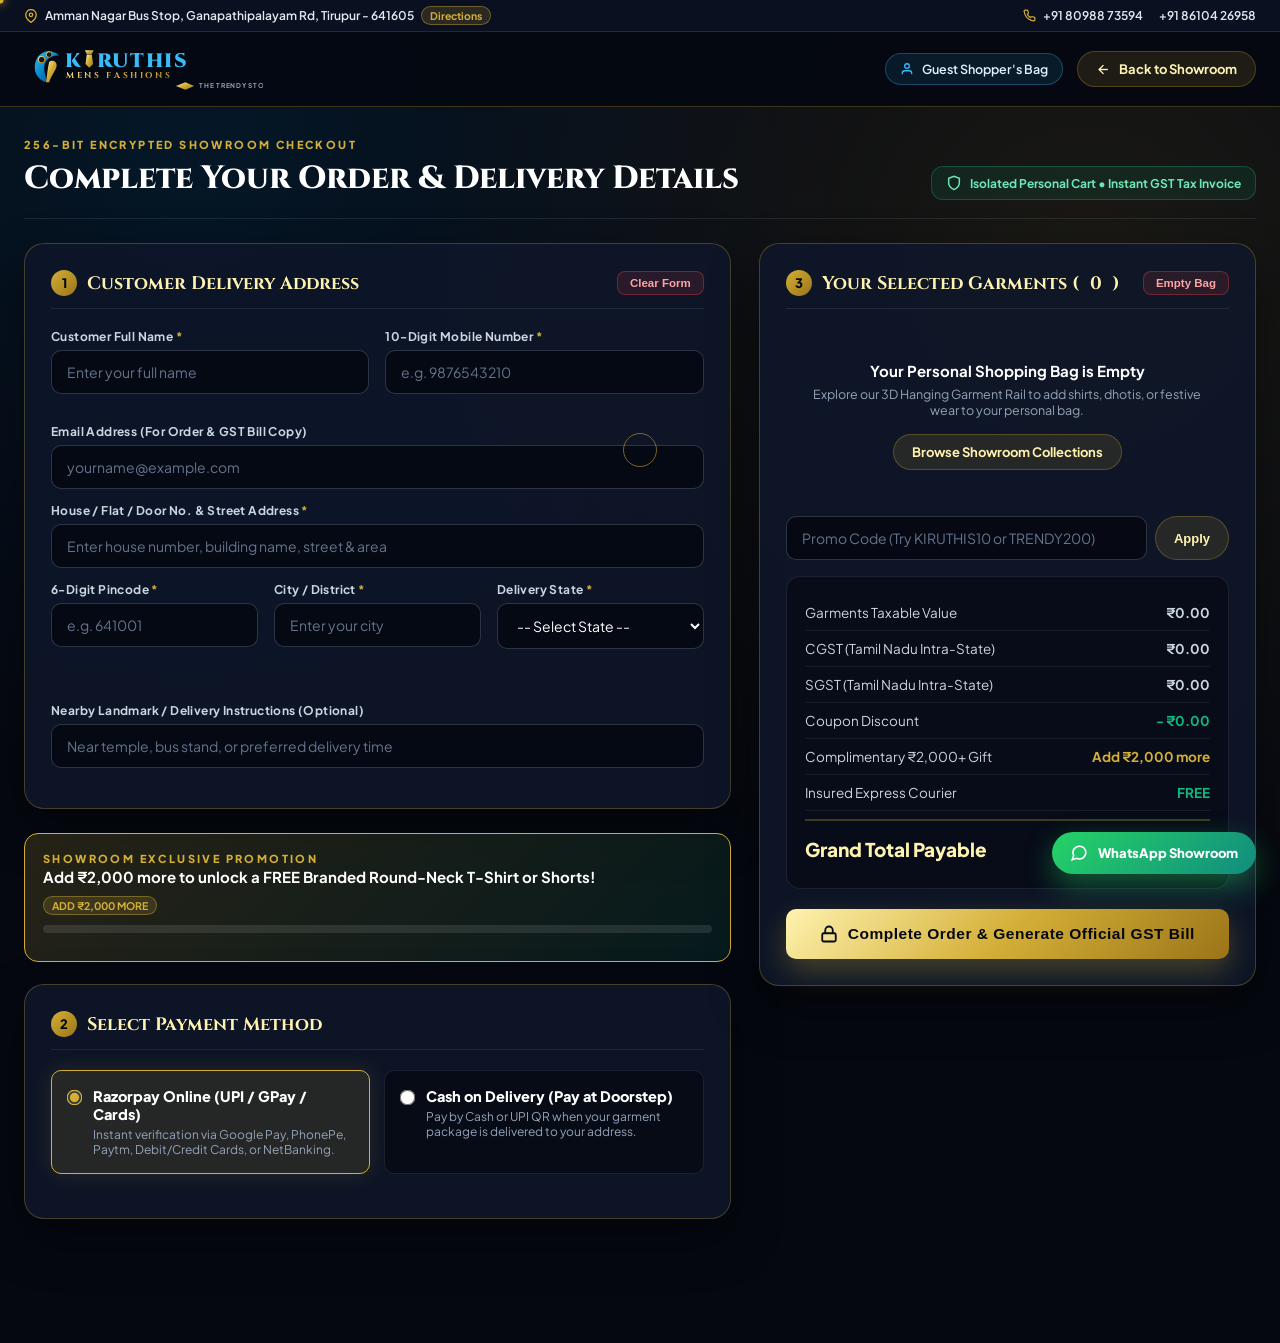
<file: src/main/resources/static/cart-checkout.html>
<!DOCTYPE html>
<html lang="en">
<head>
    <meta charset="UTF-8" />
    <meta name="viewport" content="width=device-width, initial-scale=1.0, maximum-scale=5.0" />
    <title>Secure Checkout &amp; Official Tax Invoice | KIRUTHIS MENS FASHIONS</title>
    <link rel="preconnect" href="https://fonts.googleapis.com">
    <link rel="preconnect" href="https://fonts.gstatic.com" crossorigin>
    <link href="https://fonts.googleapis.com/css2?family=Cinzel:wght@600;700;800;900&family=Plus+Jakarta+Sans:wght@400;500;600;700;800&display=swap" rel="stylesheet">
    <script src="https://checkout.razorpay.com/v1/checkout.js"></script>
    <style>
        :root {
            --bg-obsidian: #050811;
            --bg-surface: #0B1120;
            --bg-card: rgba(15, 23, 42, 0.86);
            --bg-glass: rgba(11, 17, 32, 0.92);
            --gold-primary: #D4AF37;
            --gold-light: #FFF3B0;
            --gold-dark: #9A7418;
            --peacock-blue: #38BDF8;
            --emerald: #10B981;
            --crimson: #EF4444;
            --text-main: #F8FAFC;
            --text-muted: #94A3B8;
            --border-gold: rgba(212, 175, 55, 0.28);
            --border-subtle: rgba(148, 163, 184, 0.14);
            --radius-xl: 20px;
            --radius-lg: 14px;
            --radius-md: 10px;
            --transition-smooth: all 0.32s cubic-bezier(0.16, 1, 0.3, 1);
        }

        * {
            box-sizing: border-box;
            margin: 0;
            padding: 0;
        }

        body {
            font-family: 'Plus Jakarta Sans', sans-serif;
            background: radial-gradient(circle at 15% 10%, rgba(2, 132, 199, 0.12), transparent 40%),
                        radial-gradient(circle at 85% 20%, rgba(212, 175, 55, 0.10), transparent 45%),
                        var(--bg-obsidian);
            color: var(--text-main);
            min-height: 100vh;
            padding-top: 118px;
            padding-bottom: 80px;
            overflow-x: hidden;
        }

        /* Custom Scrollbar */
        ::-webkit-scrollbar { width: 8px; height: 8px; }
        ::-webkit-scrollbar-track { background: #050811; }
        ::-webkit-scrollbar-thumb { background: linear-gradient(180deg, #D4AF37, #9A7418); border-radius: 99px; }

        /* Magnetic Dual-Ring Cursor */
        .cursor-dot, .cursor-ring {
            position: fixed;
            top: 0;
            left: 0;
            pointer-events: none;
            z-index: 99999;
            border-radius: 50%;
            transform: translate(-50%, -50%);
        }
        .cursor-dot {
            width: 7px;
            height: 7px;
            background: var(--gold-primary);
            box-shadow: 0 0 10px var(--gold-primary);
        }
        .cursor-ring {
            width: 34px;
            height: 34px;
            border: 1.5px solid rgba(212, 175, 55, 0.55);
            transition: width 0.2s ease, height 0.2s ease, border-color 0.2s ease;
        }
        @media (max-width: 900px) {
            .cursor-dot, .cursor-ring { display: none; }
        }

        /* Fixed Top Header Shell */
        .fixed-top-shell {
            position: fixed;
            top: 0;
            left: 0;
            right: 0;
            z-index: 1000;
            background: rgba(5, 8, 17, 0.94);
            backdrop-filter: blur(18px);
            border-bottom: 1px solid var(--border-gold);
        }

        .top-utility-bar {
            background: rgba(11, 17, 32, 0.95);
            border-bottom: 1px solid rgba(212, 175, 55, 0.16);
            padding: 6px 24px;
            font-size: 12px;
        }

        .utility-container {
            max-width: 1380px;
            margin: 0 auto;
            display: flex;
            align-items: center;
            justify-content: space-between;
            gap: 12px;
            flex-wrap: wrap;
        }

        .utility-map-link, .utility-call-link {
            display: inline-flex;
            align-items: center;
            gap: 7px;
            color: #E2E8F0;
            text-decoration: none;
            font-weight: 600;
            transition: var(--transition-smooth);
        }
        .utility-map-link:hover, .utility-call-link:hover {
            color: var(--gold-primary);
        }

        .map-pill-tag {
            background: rgba(212, 175, 55, 0.16);
            color: var(--gold-primary);
            border: 1px solid rgba(212, 175, 55, 0.4);
            padding: 2px 8px;
            border-radius: 99px;
            font-size: 10.5px;
            font-weight: 700;
        }

        .utility-contact-cluster {
            display: flex;
            align-items: center;
            gap: 16px;
        }

        .main-nav-header {
            padding: 10px 24px;
        }

        .nav-container {
            max-width: 1380px;
            margin: 0 auto;
            display: flex;
            align-items: center;
            justify-content: space-between;
            gap: 20px;
        }

        .brand-logo-svg {
            height: 54px;
            width: auto;
            display: block;
        }

        .checkout-Dynamic-User-Bar {
            display: flex;
            align-items: center;
            gap: 14px;
        }

        .active-shopper-pill {
            display: inline-flex;
            align-items: center;
            gap: 8px;
            padding: 7px 14px;
            border-radius: 99px;
            background: rgba(56, 189, 248, 0.1);
            border: 1px solid rgba(56, 189, 248, 0.3);
            color: #E0F2FE;
            font-size: 12.5px;
            font-weight: 600;
        }

        .back-store-btn {
            display: inline-flex;
            align-items: center;
            gap: 8px;
            padding: 9px 18px;
            border-radius: 99px;
            background: rgba(212, 175, 55, 0.12);
            border: 1px solid var(--border-gold);
            color: var(--gold-light);
            text-decoration: none;
            font-size: 13px;
            font-weight: 700;
            transition: var(--transition-smooth);
        }
        .back-store-btn:hover {
            background: linear-gradient(135deg, #D4AF37, #9A7418);
            color: #050811;
        }

        /* Main Checkout Layout */
        .checkout-container {
            max-width: 1340px;
            margin: 0 auto;
            padding: 20px 24px;
        }

        .checkout-title-banner {
            margin-bottom: 24px;
            display: flex;
            align-items: flex-end;
            justify-content: space-between;
            flex-wrap: wrap;
            gap: 16px;
            border-bottom: 1px solid var(--border-subtle);
            padding-bottom: 18px;
        }

        .eyebrow-gold {
            color: var(--gold-primary);
            font-size: 11px;
            font-weight: 800;
            letter-spacing: 2.4px;
            text-transform: uppercase;
            margin-bottom: 6px;
        }

        .checkout-title-banner h1 {
            font-family: 'Cinzel', serif;
            font-size: clamp(22px, 3vw, 32px);
            font-weight: 800;
            color: #FFFFFF;
        }

        .security-shield-badge {
            display: inline-flex;
            align-items: center;
            gap: 8px;
            padding: 8px 14px;
            border-radius: 12px;
            background: rgba(16, 185, 129, 0.1);
            border: 1px solid rgba(16, 185, 129, 0.3);
            color: #6EE7B7;
            font-size: 12px;
            font-weight: 700;
        }

        .checkout-grid {
            display: grid;
            grid-template-columns: 1.35fr 0.95fr;
            gap: 28px;
            align-items: start;
        }

        @media (max-width: 1024px) {
            .checkout-grid {
                grid-template-columns: 1fr;
            }
        }

        .luxury-panel {
            background: var(--bg-card);
            border: 1px solid var(--border-gold);
            border-radius: var(--radius-xl);
            padding: 26px;
            margin-bottom: 24px;
            box-shadow: 0 20px 50px rgba(0, 0, 0, 0.45);
        }

        .panel-header {
            display: flex;
            align-items: center;
            justify-content: space-between;
            margin-bottom: 20px;
            padding-bottom: 12px;
            border-bottom: 1px solid var(--border-subtle);
        }

        .panel-header h2 {
            font-family: 'Cinzel', serif;
            font-size: 18px;
            color: var(--gold-light);
            display: flex;
            align-items: center;
            gap: 10px;
        }

        .step-num {
            width: 26px;
            height: 26px;
            border-radius: 50%;
            background: linear-gradient(135deg, #D4AF37, #9A7418);
            color: #050811;
            font-family: 'Plus Jakarta Sans', sans-serif;
            font-size: 13px;
            font-weight: 800;
            display: inline-flex;
            align-items: center;
            justify-content: center;
        }

        .clear-form-btn {
            background: rgba(239, 68, 68, 0.12);
            border: 1px solid rgba(239, 68, 68, 0.35);
            color: #FCA5A5;
            padding: 5px 12px;
            border-radius: 8px;
            font-size: 11.5px;
            font-weight: 700;
            cursor: pointer;
            transition: var(--transition-smooth);
        }
        .clear-form-btn:hover {
            background: rgba(239, 68, 68, 0.25);
        }

        /* Clean Blank Customer Form Grid */
        .form-grid-2 {
            display: grid;
            grid-template-columns: 1fr 1fr;
            gap: 16px;
            margin-bottom: 16px;
        }
        .form-grid-3 {
            display: grid;
            grid-template-columns: 1fr 1fr 1fr;
            gap: 16px;
            margin-bottom: 16px;
        }
        @media (max-width: 640px) {
            .form-grid-2, .form-grid-3 {
                grid-template-columns: 1fr;
            }
        }

        .field-group {
            display: flex;
            flex-direction: column;
            gap: 6px;
            margin-bottom: 14px;
        }

        .field-group label {
            font-size: 12px;
            font-weight: 700;
            color: #CBD5E1;
            letter-spacing: 0.4px;
        }

        .field-group label .req {
            color: var(--gold-primary);
        }

        .luxury-input, .luxury-select {
            width: 100%;
            padding: 12px 15px;
            border-radius: var(--radius-md);
            background: rgba(5, 8, 17, 0.85);
            border: 1px solid rgba(148, 163, 184, 0.28);
            color: #FFFFFF;
            font-family: inherit;
            font-size: 14px;
            transition: var(--transition-smooth);
        }

        .luxury-input::placeholder {
            color: #64748B;
        }

        .luxury-input:focus, .luxury-select:focus {
            outline: none;
            border-color: var(--gold-primary);
            box-shadow: 0 0 0 3px rgba(212, 175, 55, 0.18);
        }

        .pincode-status-msg {
            font-size: 11.5px;
            font-weight: 600;
            margin-top: 4px;
            min-height: 16px;
        }

        /* Above-2000 Promotional Free Gift Banner */
        .promo-gift-card {
            background: linear-gradient(135deg, rgba(212, 175, 55, 0.16), rgba(16, 185, 129, 0.10));
            border: 1.5px solid var(--gold-primary);
            border-radius: var(--radius-lg);
            padding: 18px;
            margin-bottom: 22px;
        }

        .promo-progress-bar-wrap {
            height: 8px;
            background: rgba(255, 255, 255, 0.1);
            border-radius: 99px;
            overflow: hidden;
            margin: 10px 0;
        }

        .promo-progress-fill {
            height: 100%;
            background: linear-gradient(90deg, #D4AF37, #10B981);
            width: 0%;
            transition: width 0.4s ease;
        }

        .gift-selector-row {
            display: grid;
            grid-template-columns: 1.4fr 0.8fr;
            gap: 12px;
            margin-top: 12px;
        }
        @media (max-width: 600px) {
            .gift-selector-row { grid-template-columns: 1fr; }
        }

        /* Cart Items List in Checkout */
        .checkout-bag-item {
            display: grid;
            grid-template-columns: 72px 1fr auto;
            gap: 14px;
            align-items: center;
            padding: 14px;
            border-radius: var(--radius-md);
            background: rgba(5, 8, 17, 0.65);
            border: 1px solid var(--border-subtle);
            margin-bottom: 12px;
        }

        .checkout-bag-item img {
            width: 72px;
            height: 86px;
            object-fit: cover;
            border-radius: 8px;
            border: 1px solid var(--border-gold);
        }

        .bag-item-title {
            font-weight: 700;
            font-size: 14.5px;
            color: #FFFFFF;
            margin-bottom: 4px;
        }

        .bag-item-meta {
            font-size: 12px;
            color: var(--text-muted);
            display: flex;
            flex-wrap: wrap;
            gap: 8px;
            margin-bottom: 8px;
        }

        .qty-stepper {
            display: inline-flex;
            align-items: center;
            gap: 8px;
            background: rgba(15, 23, 42, 0.9);
            border: 1px solid var(--border-subtle);
            border-radius: 8px;
            padding: 3px 8px;
        }

        .qty-btn {
            background: none;
            border: none;
            color: var(--gold-primary);
            font-weight: 800;
            font-size: 15px;
            cursor: pointer;
            padding: 2px 6px;
        }

        .remove-item-btn {
            background: none;
            border: none;
            color: #F87171;
            font-size: 11.5px;
            font-weight: 600;
            cursor: pointer;
            margin-left: 10px;
        }

        /* Payment Method Cards */
        .payment-options-grid {
            display: grid;
            grid-template-columns: 1fr 1fr;
            gap: 14px;
            margin-bottom: 18px;
        }
        @media (max-width: 600px) {
            .payment-options-grid { grid-template-columns: 1fr; }
        }

        .payment-mode-card {
            padding: 16px;
            border-radius: var(--radius-md);
            background: rgba(5, 8, 17, 0.75);
            border: 1.5px solid var(--border-subtle);
            cursor: pointer;
            transition: var(--transition-smooth);
            display: flex;
            align-items: flex-start;
            gap: 12px;
        }

        .payment-mode-card.active {
            border-color: var(--gold-primary);
            background: rgba(212, 175, 55, 0.12);
            box-shadow: 0 0 25px rgba(212, 175, 55, 0.15);
        }

        .payment-mode-card input[type="radio"] {
            accent-color: var(--gold-primary);
            margin-top: 4px;
            transform: scale(1.2);
        }

        .cod-otp-box {
            padding: 16px;
            border-radius: var(--radius-md);
            background: rgba(15, 23, 42, 0.9);
            border: 1px dashed var(--gold-primary);
            margin-top: 12px;
            display: none;
        }

        /* Summary Breakdown Rows */
        .summary-line {
            display: flex;
            justify-content: space-between;
            align-items: center;
            padding: 9px 0;
            font-size: 13.5px;
            color: #CBD5E1;
            border-bottom: 1px solid rgba(148, 163, 184, 0.1);
        }

        .summary-line.total {
            font-size: 19px;
            font-weight: 800;
            color: var(--gold-light);
            border-top: 2px solid var(--border-gold);
            border-bottom: none;
            padding-top: 16px;
            margin-top: 8px;
        }

        .coupon-row {
            display: flex;
            gap: 8px;
            margin: 14px 0;
        }

        .btn-gold-primary {
            width: 100%;
            padding: 16px 24px;
            border-radius: var(--radius-md);
            border: none;
            background: linear-gradient(135deg, #FFF3B0 0%, #D4AF37 50%, #9A7418 100%);
            color: #050811;
            font-weight: 800;
            font-size: 15.5px;
            letter-spacing: 0.5px;
            cursor: pointer;
            transition: var(--transition-smooth);
            display: inline-flex;
            align-items: center;
            justify-content: center;
            gap: 10px;
            box-shadow: 0 12px 30px rgba(212, 175, 55, 0.3);
        }
        .btn-gold-primary:hover {
            transform: translateY(-2px);
            box-shadow: 0 16px 36px rgba(212, 175, 55, 0.45);
        }

        /* Official Printable GST Tax Invoice Modal */
        .invoice-modal-backdrop {
            position: fixed;
            inset: 0;
            z-index: 5000;
            background: rgba(3, 6, 14, 0.88);
            backdrop-filter: blur(16px);
            display: none;
            align-items: center;
            justify-content: center;
            padding: 20px;
            overflow-y: auto;
        }

        .invoice-paper-card {
            background: #FFFFFF;
            color: #0F172A;
            width: 100%;
            max-width: 860px;
            border-radius: 16px;
            padding: 36px;
            box-shadow: 0 30px 90px rgba(0, 0, 0, 0.75);
            max-height: 92vh;
            overflow-y: auto;
        }

        .invoice-header-top {
            display: flex;
            justify-content: space-between;
            align-items: flex-start;
            border-bottom: 2px solid #0F172A;
            padding-bottom: 18px;
            margin-bottom: 20px;
            gap: 16px;
            flex-wrap: wrap;
        }

        .invoice-table {
            width: 100%;
            border-collapse: collapse;
            margin: 18px 0;
            font-size: 12.5px;
        }

        .invoice-table th, .invoice-table td {
            border: 1px solid #CBD5E1;
            padding: 9px 10px;
            text-align: left;
        }

        .invoice-table th {
            background: #0F172A;
            color: #FFFFFF;
            font-weight: 700;
        }

        /* Fixed Floating WhatsApp Concierge Button */
        .whatsapp-float-btn {
            position: fixed;
            right: 24px;
            bottom: 26px;
            z-index: 2500;
            display: inline-flex;
            align-items: center;
            gap: 10px;
            padding: 12px 18px;
            border-radius: 99px;
            background: linear-gradient(135deg, #25D366, #128C7E);
            color: #FFFFFF;
            text-decoration: none;
            font-weight: 800;
            font-size: 13px;
            box-shadow: 0 12px 30px rgba(37, 211, 102, 0.4);
            transition: var(--transition-smooth);
        }
        .whatsapp-float-btn:hover {
            transform: translateY(-3px) scale(1.03);
        }

        @media print {
            body * { visibility: hidden; }
            #gstInvoiceModal, #gstInvoiceModal * { visibility: visible; }
            #gstInvoiceModal {
                position: absolute;
                left: 0;
                top: 0;
                width: 100%;
                background: #FFFFFF !important;
                padding: 0 !important;
            }
            .no-print { display: none !important; }
        }
    </style>
</head>
<body>

    <!-- Magnetic Cursor -->
    <div id="cursorDot" class="cursor-dot"></div>
    <div id="cursorRing" class="cursor-ring"></div>

    <!-- FIXED TOP BAR WITH GOOGLE MAPS DIRECTION LINK & PHONE CALL DIALER -->
    <div class="fixed-top-shell no-print">
        <div class="top-utility-bar">
            <div class="utility-container">
                <a href="https://www.google.com/maps/dir/?api=1&destination=Amman+Nagar+Bus+Stop+Ganapathipalayam+Road+Chennimalaipalayam+Tirupur+641605"
                   target="_blank" rel="noopener noreferrer" class="utility-map-link">
                    <svg width="14" height="14" viewBox="0 0 24 24" fill="none" stroke="#D4AF37" stroke-width="2.2"><path d="M21 10c0 7-9 13-9 13s-9-6-9-13a9 9 0 0 1 18 0z"/><circle cx="12" cy="10" r="3"/></svg>
                    <span>Amman Nagar Bus Stop, Ganapathipalayam Rd, Tirupur - 641605</span>
                    <span class="map-pill-tag">Directions</span>
                </a>
                <div class="utility-contact-cluster">
                    <a href="tel:+918098873594" class="utility-call-link">
                        <svg width="13" height="13" viewBox="0 0 24 24" fill="none" stroke="#D4AF37" stroke-width="2.2"><path d="M22 16.92v3a2 2 0 0 1-2.18 2 19.79 19.79 0 0 1-8.63-3.07 19.5 19.5 0 0 1-6-6 19.79 19.79 0 0 1-3.07-8.67A2 2 0 0 1 4.11 2h3a2 2 0 0 1 2 1.72 12.84 12.84 0 0 0 .7 2.81 2 2 0 0 1-.45 2.11L8.09 9.91a16 16 0 0 0 6 6l1.27-1.27a2 2 0 0 1 2.11-.45 12.84 12.84 0 0 0 2.81.7A2 2 0 0 1 22 16.92z"/></svg>
                        <span>+91 80988 73594</span>
                    </a>
                    <a href="tel:+918610426958" class="utility-call-link">
                        <span>+91 86104 26958</span>
                    </a>
                </div>
            </div>
        </div>

        <header class="main-nav-header">
            <div class="nav-container">
                <a href="/" class="kiruthis-vector-brand">
                    <svg class="brand-logo-svg" viewBox="0 0 380 86" xmlns="http://www.w3.org/2000/svg">
                        <defs>
                            <linearGradient id="goldGrad" x1="0%" y1="0%" x2="100%" y2="100%">
                                <stop offset="0%" stop-color="#FFF3B0"/>
                                <stop offset="45%" stop-color="#D4AF37"/>
                                <stop offset="100%" stop-color="#9A7418"/>
                            </linearGradient>
                            <linearGradient id="peacockGrad" x1="0%" y1="0%" x2="100%" y2="100%">
                                <stop offset="0%" stop-color="#38BDF8"/>
                                <stop offset="50%" stop-color="#0284C7"/>
                                <stop offset="100%" stop-color="#1E3A8A"/>
                            </linearGradient>
                        </defs>
                        <g transform="translate(8, 6)">
                            <path d="M26 58 C10 52, 4 34, 14 18 C22 6, 40 6, 48 16 C36 14, 24 22, 24 36 C24 46, 30 54, 26 58 Z" fill="url(#peacockGrad)"/>
                            <circle cx="20" cy="22" r="5" fill="#0F172A" stroke="url(#goldGrad)" stroke-width="1.6"/>
                            <circle cx="32" cy="14" r="4.5" fill="#0F172A" stroke="url(#goldGrad)" stroke-width="1.5"/>
                            <path d="M32 26 C36 22, 44 24, 44 31 C44 38, 36 46, 32 58 L27 58 C29 46, 30 34, 32 26 Z" fill="url(#goldGrad)"/>
                        </g>
                        <text x="66" y="40" font-family="Cinzel, serif" font-weight="900" font-size="31" fill="#38BDF8" letter-spacing="2">K</text>
                        <g transform="translate(95, 13)">
                            <polygon points="2,0 16,0 13,6 5,6" fill="url(#goldGrad)"/>
                            <polygon points="5,7 13,7 15,22 9,28 3,22" fill="url(#goldGrad)"/>
                        </g>
                        <text x="116" y="40" font-family="Cinzel, serif" font-weight="900" font-size="31" fill="#38BDF8" letter-spacing="2.5">RUTHIS</text>
                        <text x="67" y="58" font-family="Cinzel, serif" font-weight="700" font-size="13.5" fill="url(#goldGrad)" letter-spacing="4.2">MENS FASHIONS</text>
                        <g transform="translate(67, 64)">
                            <line x1="0" y1="6" x2="178" y2="6" stroke="url(#goldGrad)" stroke-width="2.2"/>
                            <path d="M175 6 L190 0 L204 6 L190 12 Z" fill="url(#goldGrad)"/>
                            <text x="212" y="10" font-family="Plus Jakarta Sans, sans-serif" font-weight="700" font-size="10.5" fill="#94A3B8" letter-spacing="1.2">THE TRENDY STORE</text>
                        </g>
                    </svg>
                </a>

                <div class="checkout-Dynamic-User-Bar">
                    <div class="active-shopper-pill" id="activeShopperBanner">
                        <svg width="14" height="14" viewBox="0 0 24 24" fill="none" stroke="#38BDF8" stroke-width="2.2"><path d="M20 21v-2a4 4 0 0 0-4-4H8a4 4 0 0 0-4 4v2"/><circle cx="12" cy="7" r="4"/></svg>
                        <span id="activeShopperText">Personal Bag</span>
                    </div>
                    <a href="/" class="back-store-btn">
                        <svg width="15" height="15" viewBox="0 0 24 24" fill="none" stroke="currentColor" stroke-width="2.2"><line x1="19" y1="12" x2="5" y2="12"/><polyline points="12 19 5 12 12 5"/></svg>
                        <span>Back to Showroom</span>
                    </a>
                </div>
            </div>
        </header>
    </div>

    <!-- MAIN CHECKOUT WORKSPACE -->
    <div class="checkout-container no-print">
        <div class="checkout-title-banner">
            <div>
                <div class="eyebrow-gold">256-BIT ENCRYPTED SHOWROOM CHECKOUT</div>
                <h1>Complete Your Order &amp; Delivery Details</h1>
            </div>
            <div class="security-shield-badge">
                <svg width="16" height="16" viewBox="0 0 24 24" fill="none" stroke="currentColor" stroke-width="2.2"><path d="M12 22s8-4 8-10V5l-8-3-8 3v7c0 6 8 10 8 10z"/></svg>
                <span>Isolated Personal Cart • Instant GST Tax Invoice</span>
            </div>
        </div>

        <div class="checkout-grid">
            <!-- LEFT COLUMN: BLANK CUSTOMER DELIVERY FORM + PAYMENT METHOD -->
            <div>
                <!-- STEP 1: CUSTOMER DELIVERY ADDRESS (100% BLANK BY DEFAULT) -->
                <div class="luxury-panel">
                    <div class="panel-header">
                        <h2><span class="step-num">1</span> Customer Delivery Address</h2>
                        <button type="button" class="clear-form-btn" onclick="clearDeliveryFormFields()">Clear Form</button>
                    </div>

                    <form id="customerCheckoutForm" autocomplete="off" onsubmit="return false;">
                        <div class="form-grid-2">
                            <div class="field-group">
                                <label for="custName">Customer Full Name <span class="req">*</span></label>
                                <input type="text" id="custName" class="luxury-input" value="" placeholder="Enter your full name" required />
                            </div>
                            <div class="field-group">
                                <label for="custPhone">10-Digit Mobile Number <span class="req">*</span></label>
                                <input type="tel" id="custPhone" class="luxury-input" value="" maxlength="10" placeholder="e.g. 9876543210" required />
                            </div>
                        </div>

                        <div class="field-group">
                            <label for="custEmail">Email Address (For Order &amp; GST Bill Copy)</label>
                            <input type="email" id="custEmail" class="luxury-input" value="" placeholder="yourname@example.com" />
                        </div>

                        <div class="field-group">
                            <label for="custAddress">House / Flat / Door No. &amp; Street Address <span class="req">*</span></label>
                            <input type="text" id="custAddress" class="luxury-input" value="" placeholder="Enter house number, building name, street & area" required />
                        </div>

                        <div class="form-grid-3">
                            <div class="field-group">
                                <label for="custPincode">6-Digit Pincode <span class="req">*</span></label>
                                <input type="text" id="custPincode" class="luxury-input" value="" maxlength="6" placeholder="e.g. 641001" oninput="handlePincodeLookup(this.value)" required />
                                <div id="pincodeStatusMsg" class="pincode-status-msg"></div>
                            </div>
                            <div class="field-group">
                                <label for="custCity">City / District <span class="req">*</span></label>
                                <input type="text" id="custCity" class="luxury-input" value="" placeholder="Enter your city" required />
                            </div>
                            <div class="field-group">
                                <label for="custState">Delivery State <span class="req">*</span></label>
                                <select id="custState" class="luxury-select" onchange="recalculateTotals()">
                                    <option value="">-- Select State --</option>
                                    <option value="Tamil Nadu">Tamil Nadu (CGST + SGST)</option>
                                    <option value="Kerala">Kerala (IGST)</option>
                                    <option value="Karnataka">Karnataka (IGST)</option>
                                    <option value="Andhra Pradesh">Andhra Pradesh (IGST)</option>
                                    <option value="Telangana">Telangana (IGST)</option>
                                    <option value="Maharashtra">Maharashtra (IGST)</option>
                                    <option value="Delhi">Delhi NCR (IGST)</option>
                                    <option value="Gujarat">Gujarat (IGST)</option>
                                    <option value="West Bengal">West Bengal (IGST)</option>
                                    <option value="Other India State">Other State in India (IGST)</option>
                                </select>
                            </div>
                        </div>

                        <div class="field-group">
                            <label for="custLandmark">Nearby Landmark / Delivery Instructions (Optional)</label>
                            <input type="text" id="custLandmark" class="luxury-input" value="" placeholder="Near temple, bus stand, or preferred delivery time" />
                        </div>
                    </form>
                </div>

                <!-- STEP 2: COMPLIMENTARY ₹2,000+ PROMOTIONAL GIFT SELECTOR -->
                <div class="promo-gift-card" id="promoGiftSection">
                    <div style="display:flex; justify-content:space-between; align-items:center; gap:10px; flex-wrap:wrap;">
                        <div>
                            <div class="eyebrow-gold" style="margin-bottom:2px;">SHOWROOM EXCLUSIVE PROMOTION</div>
                            <h3 id="promoHeadlineText" style="font-size:15px; color:#FFF;">Shop for ₹2,000+ to Unlock a FREE Branded Round-Neck T-Shirt or Shorts!</h3>
                        </div>
                        <span id="promoBadgeStatus" class="map-pill-tag">LOCKED</span>
                    </div>
                    <div class="promo-progress-bar-wrap">
                        <div id="promoProgressFill" class="promo-progress-fill"></div>
                    </div>

                    <div id="promoGiftSelectors" class="gift-selector-row" style="display:none;">
                        <div>
                            <label style="font-size:11.5px; font-weight:700; color:#FFF3B0; display:block; margin-bottom:5px;">Select Your Complimentary Gift (₹0.00)</label>
                            <select id="freeGiftChoice" class="luxury-select" onchange="recalculateTotals()">
                                <option value="FREE Branded Bio-Washed Round Neck T-Shirt">FREE Branded Bio-Washed Round Neck T-Shirt (Worth ₹499)</option>
                                <option value="FREE Branded Cotton Lounge Shorts">FREE Branded Cotton Lounge Shorts (Worth ₹499)</option>
                            </select>
                        </div>
                        <div>
                            <label style="font-size:11.5px; font-weight:700; color:#FFF3B0; display:block; margin-bottom:5px;">Select Free Gift Size</label>
                            <select id="freeGiftSize" class="luxury-select" onchange="recalculateTotals()">
                                <option value="M">Size M (38-40 in)</option>
                                <option value="L" selected>Size L (40-42 in)</option>
                                <option value="XL">Size XL (42-44 in)</option>
                                <option value="XXL">Size XXL (44-46 in)</option>
                            </select>
                        </div>
                    </div>
                </div>

                <!-- STEP 3: PAYMENT METHOD SELECTION -->
                <div class="luxury-panel">
                    <div class="panel-header">
                        <h2><span class="step-num">2</span> Select Payment Method</h2>
                    </div>

                    <div class="payment-options-grid">
                        <label class="payment-mode-card active" id="payCardOnline" onclick="selectPaymentMethod('RAZORPAY_ONLINE')">
                            <input type="radio" name="paymentMode" value="RAZORPAY_ONLINE" checked />
                            <div>
                                <div style="font-weight:800; color:#FFF; font-size:14.5px; margin-bottom:4px;">Razorpay Online (UPI / GPay / Cards)</div>
                                <div style="font-size:12px; color:var(--text-muted);">Instant verification via Google Pay, PhonePe, Paytm, Debit/Credit Cards, or NetBanking.</div>
                            </div>
                        </label>

                        <label class="payment-mode-card" id="payCardCod" onclick="selectPaymentMethod('CASH_ON_DELIVERY')">
                            <input type="radio" name="paymentMode" value="CASH_ON_DELIVERY" />
                            <div>
                                <div style="font-weight:800; color:#FFF; font-size:14.5px; margin-bottom:4px;">Cash on Delivery (Pay at Doorstep)</div>
                                <div style="font-size:12px; color:var(--text-muted);">Pay by Cash or UPI QR when your garment package is delivered to your address.</div>
                            </div>
                        </label>
                    </div>

                    <!-- COD 4-Digit Verification Box -->
                    <div id="codOtpSection" class="cod-otp-box">
                        <div style="display:flex; align-items:center; justify-content:space-between; flex-wrap:wrap; gap:12px;">
                            <div>
                                <div style="font-weight:700; font-size:13.5px; color:var(--gold-light);">Instant COD Order Verification</div>
                                <div style="font-size:12px; color:var(--text-muted);" id="codOtpHintText">Click "Generate 4-Digit COD Code" to confirm your Cash on Delivery order.</div>
                            </div>
                            <button type="button" class="clear-form-btn" style="background:rgba(212,175,55,0.18); color:#FFF3B0; border-color:var(--gold-primary); padding:8px 14px;" onclick="generateCodVerificationOtp()">
                                Generate 4-Digit COD Code
                            </button>
                        </div>
                        <div style="margin-top:12px; display:flex; gap:10px; align-items:center;">
                            <input type="text" id="codOtpInput" class="luxury-input" style="max-width:200px; letter-spacing:4px; font-weight:800; text-align:center;" maxlength="4" placeholder="Enter 4-Digit Code" />
                            <span id="codLiveOtpBadge" style="font-size:12.5px; font-weight:800; color:#10B981;"></span>
                        </div>
                    </div>
                </div>
            </div>

            <!-- RIGHT COLUMN: USER-ISOLATED SHOPPING BAG & GST TAX SUMMARY -->
            <div>
                <div class="luxury-panel">
                    <div class="panel-header">
                        <h2><span class="step-num">3</span> Your Selected Garments (<span id="bagItemCountLabel">0</span>)</h2>
                        <button type="button" class="clear-form-btn" onclick="clearCurrentUserBag()">Empty Bag</button>
                    </div>

                    <div id="checkoutBagItemsContainer"></div>

                    <!-- Coupon Code Row -->
                    <div class="coupon-row">
                        <input type="text" id="couponInput" class="luxury-input" placeholder="Promo Code (Try KIRUTHIS10 or TRENDY200)" />
                        <button type="button" class="back-store-btn" style="white-space:nowrap; cursor:pointer;" onclick="applyCouponCode()">Apply</button>
                    </div>
                    <div id="couponFeedbackMsg" style="font-size:12px; margin-bottom:12px;"></div>

                    <!-- Official Tax & Payable Summary -->
                    <div style="margin-top:16px; background:rgba(5,8,17,0.65); padding:18px; border-radius:14px; border:1px solid var(--border-subtle);">
                        <div class="summary-line">
                            <span>Garments Taxable Value</span>
                            <strong id="sumTaxableValue">₹0.00</strong>
                        </div>
                        <div class="summary-line" id="rowCgst">
                            <span id="labelCgst">CGST (Tamil Nadu Intra-State)</span>
                            <strong id="sumCgst">₹0.00</strong>
                        </div>
                        <div class="summary-line" id="rowSgst">
                            <span id="labelSgst">SGST (Tamil Nadu Intra-State)</span>
                            <strong id="sumSgst">₹0.00</strong>
                        </div>
                        <div class="summary-line" id="rowIgst" style="display:none;">
                            <span id="labelIgst">IGST (Inter-State GST)</span>
                            <strong id="sumIgst">₹0.00</strong>
                        </div>
                        <div class="summary-line">
                            <span>Coupon Discount</span>
                            <strong id="sumDiscount" style="color:#10B981;">- ₹0.00</strong>
                        </div>
                        <div class="summary-line">
                            <span>Complimentary ₹2,000+ Gift</span>
                            <strong id="sumGiftStatus" style="color:var(--gold-primary);">Add ₹2,000+ to unlock</strong>
                        </div>
                        <div class="summary-line">
                            <span>Insured Express Courier</span>
                            <strong style="color:#10B981;">FREE</strong>
                        </div>
                        <div class="summary-line total">
                            <span>Grand Total Payable</span>
                            <span id="sumGrandTotal">₹0.00</span>
                        </div>
                    </div>

                    <div style="margin-top:20px;">
                        <button type="button" id="placeOrderMasterBtn" class="btn-gold-primary" onclick="submitCompleteOrder()">
                            <svg width="18" height="18" viewBox="0 0 24 24" fill="none" stroke="currentColor" stroke-width="2.4"><rect x="3" y="11" width="18" height="11" rx="2" ry="2"/><path d="M7 11V7a5 5 0 0 1 10 0v4"/></svg>
                            <span id="placeOrderBtnText">Complete Order &amp; Generate Official GST Bill</span>
                        </button>
                    </div>
                </div>
            </div>
        </div>
    </div>

    <!-- =================================================================== -->
    <!-- PRINTABLE A4 OFFICIAL GST TAX INVOICE MODAL (33JODPK0345L1ZW)       -->
    <!-- =================================================================== -->
    <div id="gstInvoiceModal" class="invoice-modal-backdrop">
        <div class="invoice-paper-card">
            <div class="no-print" style="display:flex; justify-content:space-between; align-items:center; margin-bottom:20px; padding-bottom:14px; border-bottom:1px solid #E2E8F0; flex-wrap:wrap; gap:10px;">
                <div style="display:flex; align-items:center; gap:8px; color:#059669; font-weight:800; font-size:15px;">
                    <svg width="20" height="20" viewBox="0 0 24 24" fill="none" stroke="currentColor" stroke-width="2.5"><path d="M22 11.08V12a10 10 0 1 1-5.93-9.14"/><polyline points="22 4 12 14.01 9 11.01"/></svg>
                    <span>Order Confirmed! Official Tax Invoice Generated</span>
                </div>
                <div style="display:flex; gap:10px; flex-wrap:wrap;">
                    <button type="button" onclick="window.print()" style="background:#0F172A; color:#FFF; border:none; padding:10px 18px; border-radius:8px; font-weight:700; cursor:pointer;">
                        🖨️ Print / Save GST Bill PDF
                    </button>
                    <a href="/track-order.html" style="background:#0284C7; color:#FFF; text-decoration:none; padding:10px 16px; border-radius:8px; font-weight:700; font-size:13.5px;">
                        Track Order &amp; Saved Bills
                    </a>
                    <a href="/" style="background:#D4AF37; color:#050811; text-decoration:none; padding:10px 16px; border-radius:8px; font-weight:800; font-size:13.5px;">
                        Continue Shopping
                    </a>
                </div>
            </div>

            <div class="invoice-header-top">
                <div>
                    <h2 style="font-family:'Cinzel',serif; font-size:22px; color:#0F172A; margin-bottom:4px;">KIRUTHIS MENS FASHIONS</h2>
                    <div style="font-size:12.5px; color:#334155; font-weight:600;">கிருத்திஸ் மென்ஸ் பேஷன்ஸ் — The Trendy Store</div>
                    <div style="font-size:12px; color:#475569; margin-top:4px;">
                        Amman Nagar Bus Stop, Ganapathipalayam Road,<br/>
                        Chennimalaipalayam, Tirupur - 641 605, Tamil Nadu<br/>
                        Phone: +91 80988 73594, +91 86104 26958
                    </div>
                </div>
                <div style="text-align:right;">
                    <div style="font-weight:900; font-size:16px; color:#0F172A; letter-spacing:1px;">TAX INVOICE</div>
                    <div style="font-size:12.5px; font-weight:800; color:#0F172A; margin-top:4px;">GSTIN: 33JODPK0345L1ZW</div>
                    <div style="font-size:12px; color:#475569;">State Code: 33 (Tamil Nadu)</div>
                    <div style="font-size:12px; color:#0F172A; font-weight:700; margin-top:6px;" id="invNumberDisplay">Invoice No: KMF-INV-2026</div>
                    <div style="font-size:12px; color:#475569;" id="invOrderNoDisplay">Order No: KMF-ORD-2026</div>
                    <div style="font-size:12px; color:#475569;" id="invDateDisplay">Date: --</div>
                </div>
            </div>

            <div style="display:grid; grid-template-columns:1fr 1fr; gap:16px; background:#F8FAFC; padding:14px; border-radius:8px; border:1px solid #CBD5E1; font-size:12.5px; margin-bottom:16px;">
                <div>
                    <strong style="color:#0F172A; display:block; margin-bottom:4px;">BILLED &amp; SHIPPED TO CUSTOMER:</strong>
                    <div id="invCustomerBlock" style="color:#334155; line-height:1.5;"></div>
                </div>
                <div style="text-align:right;">
                    <strong style="color:#0F172A; display:block; margin-bottom:4px;">PAYMENT &amp; DISPATCH DETAILS:</strong>
                    <div id="invPaymentBlock" style="color:#334155; line-height:1.5;"></div>
                </div>
            </div>

            <table class="invoice-table">
                <thead>
                    <tr>
                        <th>#</th>
                        <th>Garment Description &amp; Size</th>
                        <th>HSN</th>
                        <th>Qty</th>
                        <th>Taxable (₹)</th>
                        <th>GST Rate</th>
                        <th>GST Amt (₹)</th>
                        <th>Line Total (₹)</th>
                    </tr>
                </thead>
                <tbody id="invTableBody"></tbody>
            </table>

            <div style="display:flex; justify-content:space-between; align-items:flex-start; gap:20px; flex-wrap:wrap; margin-top:18px;">
                <div style="font-size:11.5px; color:#475569; max-width:420px; line-height:1.5;">
                    <strong>Terms &amp; Declarations:</strong><br/>
                    1. Certified that the particulars given above are true and correct.<br/>
                    2. Eligible for 7-Day size exchange with intact showroom tags.<br/>
                    3. Subject to Tirupur, Tamil Nadu jurisdiction.
                </div>
                <div style="min-width:270px; font-size:13px;" id="invSummaryTotalsBlock"></div>
            </div>
        </div>
    </div>

    <!-- FIXED FLOATING WHATSAPP BUTTON -->
    <a href="https://wa.me/918098873594?text=Hello%20Kiruthis%20Mens%20Fashions%20Tirupur!%20I%20need%20assistance%20with%20my%20order."
       target="_blank" rel="noopener noreferrer" class="whatsapp-float-btn no-print">
        <svg width="18" height="18" viewBox="0 0 24 24" fill="none" stroke="currentColor" stroke-width="2.2"><path d="M21 11.5a8.38 8.38 0 0 1-.9 3.8 8.5 8.5 0 0 1-7.6 4.7 8.38 8.38 0 0 1-3.8-.9L3 21l1.9-5.7a8.38 8.38 0 0 1-.9-3.8 8.5 8.5 0 0 1 4.7-7.6 8.38 8.38 0 0 1 3.8-.9h.5a8.48 8.48 0 0 1 8 8v.5z"/></svg>
        <span>WhatsApp Showroom</span>
    </a>

    <!-- =================================================================== -->
    <!-- EMBEDDED PER-USER ISOLATED CHECKOUT & GST INVOICE ENGINE            -->
    <!-- =================================================================== -->
    <script>
        let currentActiveUser = null;
        let currentUserStorageKey = 'guest';
        let userCartItems = [];
        let selectedPaymentMode = 'RAZORPAY_ONLINE';
        let generatedCodOtp = null;
        let appliedCouponDiscount = 0;
        let appliedCouponCode = '';

        // 1. Resolve Active Logged-In User so Every User Has Their Own Separate Bag
        function resolveActiveUserSession() {
            const rawV2 = localStorage.getItem('kiruthis_active_user_v2')
                       || localStorage.getItem('kiruthis_current_user')
                       || localStorage.getItem('kiruthis_user');
            if (rawV2) {
                try {
                    currentActiveUser = JSON.parse(rawV2);
                } catch (e) {
                    currentActiveUser = null;
                }
            }

            const rawId = currentActiveUser
                ? (currentActiveUser.email || currentActiveUser.phone || currentActiveUser.identifier || currentActiveUser.id || 'guest')
                : 'guest';

            currentUserStorageKey = String(rawId).trim().toLowerCase().replace(/[^a-z0-9@._-]/g, '_');

            const shopperLabel = document.getElementById('activeShopperText');
            if (shopperLabel) {
                if (currentActiveUser && (currentActiveUser.name || currentActiveUser.fullName || currentActiveUser.email)) {
                    const display = currentActiveUser.fullName || currentActiveUser.name || currentActiveUser.email;
                    shopperLabel.textContent = display + "'s Personal Bag";
                } else {
                    shopperLabel.textContent = "Guest Shopper's Bag";
                }
            }
        }

        // 2. Load ONLY This Specific User's Shopping Bag (Never Mix Across Users)
        function loadCurrentUserIsolatedBag() {
            resolveActiveUserSession();
            const perUserKey = 'kiruthis_cart_' + currentUserStorageKey;
            const perUserKeyV2 = 'kiruthis_cart_v2_' + currentUserStorageKey;

            let rawCart = localStorage.getItem(perUserKey) || localStorage.getItem(perUserKeyV2);
            if (rawCart) {
                try {
                    userCartItems = JSON.parse(rawCart) || [];
                } catch (e) {
                    userCartItems = [];
                }
            } else {
                userCartItems = [];
            }

            // Filter out any item marked STOCK OUT by Admin in live catalog
            const liveCatalogRaw = localStorage.getItem('kiruthis_catalog_v2');
            if (liveCatalogRaw && userCartItems.length > 0) {
                try {
                    const catalog = JSON.parse(liveCatalogRaw);
                    userCartItems = userCartItems.filter(item => {
                        const match = catalog.find(p => String(p.id) === String(item.productId || item.id));
                        if (match && match.inStock === false) return false;
                        return true;
                    });
                } catch (e) {}
            }
        }

        function saveCurrentUserIsolatedBag() {
            const perUserKey = 'kiruthis_cart_' + currentUserStorageKey;
            const perUserKeyV2 = 'kiruthis_cart_v2_' + currentUserStorageKey;
            localStorage.setItem(perUserKey, JSON.stringify(userCartItems));
            localStorage.setItem(perUserKeyV2, JSON.stringify(userCartItems));
        }

        // 3. Ensure Delivery Form Starts Clean (No Pre-Filled Shop Address!)
        function initializeBlankCustomerForm() {
            document.getElementById('custName').value = '';
            document.getElementById('custPhone').value = '';
            document.getElementById('custEmail').value = '';
            document.getElementById('custAddress').value = '';
            document.getElementById('custPincode').value = '';
            document.getElementById('custCity').value = '';
            document.getElementById('custState').value = '';
            document.getElementById('custLandmark').value = '';

            // Only if a real customer (not admin/shop) is signed in, optionally pre-fill their own email/phone if valid
            if (currentActiveUser && currentActiveUser.role !== 'ROLE_ADMIN') {
                const email = currentActiveUser.email || '';
                const phone = currentActiveUser.phone || '';
                if (email && !email.includes('kiruthis.in')) {
                    document.getElementById('custEmail').value = email;
                }
                if (phone && phone !== '8098873594' && phone !== '8610426958') {
                    document.getElementById('custPhone').value = phone.replace(/\D/g, '').slice(-10);
                }
            }
        }

        function clearDeliveryFormFields() {
            document.getElementById('customerCheckoutForm').reset();
            document.getElementById('custName').value = '';
            document.getElementById('custPhone').value = '';
            document.getElementById('custEmail').value = '';
            document.getElementById('custAddress').value = '';
            document.getElementById('custPincode').value = '';
            document.getElementById('custCity').value = '';
            document.getElementById('custState').value = '';
            document.getElementById('custLandmark').value = '';
            document.getElementById('pincodeStatusMsg').textContent = '';
            recalculateTotals();
        }

        // 4. Pincode Serviceability & Automatic State Detection
        function handlePincodeLookup(val) {
            const clean = String(val || '').replace(/\D/g, '').slice(0, 6);
            document.getElementById('custPincode').value = clean;
            const msgEl = document.getElementById('pincodeStatusMsg');

            if (clean.length < 6) {
                msgEl.textContent = '';
                return;
            }

            const prefix2 = parseInt(clean.substring(0, 2), 10);
            const stateSelect = document.getElementById('custState');
            const cityInput = document.getElementById('custCity');

            if (prefix2 >= 60 && prefix2 <= 64) {
                stateSelect.value = 'Tamil Nadu';
                if (!cityInput.value.trim()) {
                    if (clean.startsWith('6416')) cityInput.value = 'Tirupur';
                    else if (clean.startsWith('6410')) cityInput.value = 'Coimbatore';
                    else if (clean.startsWith('600')) cityInput.value = 'Chennai';
                    else if (clean.startsWith('625')) cityInput.value = 'Madurai';
                }
                msgEl.style.color = '#10B981';
                msgEl.textContent = '✓ Express 24–48 Hr Tamil Nadu Delivery Available (CGST + SGST)';
            } else if (prefix2 >= 67 && prefix2 <= 69) {
                stateSelect.value = 'Kerala';
                msgEl.style.color = '#38BDF8';
                msgEl.textContent = '✓ Express All-India Courier Serviceable (IGST)';
            } else if (prefix2 >= 56 && prefix2 <= 59) {
                stateSelect.value = 'Karnataka';
                msgEl.style.color = '#38BDF8';
                msgEl.textContent = '✓ Express All-India Courier Serviceable (IGST)';
            } else {
                if (!stateSelect.value) stateSelect.value = 'Other India State';
                msgEl.style.color = '#38BDF8';
                msgEl.textContent = '✓ Insured National Delivery Available across India';
            }
            recalculateTotals();
        }

        // 5. Render User's Shopping Bag & Calculate GST Breakdown
        function renderCheckoutBagAndSummary() {
            const container = document.getElementById('checkoutBagItemsContainer');
            const countBadge = document.getElementById('bagItemCountLabel');
            const totalUnits = userCartItems.reduce((acc, i) => acc + (Number(i.quantity || i.qty) || 1), 0);
            countBadge.textContent = totalUnits;

            if (userCartItems.length === 0) {
                container.innerHTML = `
                    <div style="text-align:center; padding:32px 16px; color:var(--text-muted);">
                        <div style="font-size:15px; font-weight:700; color:#FFF; margin-bottom:6px;">Your Personal Shopping Bag is Empty</div>
                        <p style="font-size:12.5px; margin-bottom:16px;">Explore our 3D Hanging Garment Rail to add shirts, dhotis, or festive wear to your personal bag.</p>
                        <a href="/" class="back-store-btn">Browse Showroom Collections</a>
                    </div>
                `;
                recalculateTotals();
                return;
            }

            container.innerHTML = userCartItems.map((item, idx) => {
                const title = item.title || item.name || 'Kiruthis Signature Garment';
                const price = Number(item.sellingPrice || item.price || 1299);
                const qty = Number(item.quantity || item.qty || 1);
                const size = item.size || item.sizeLabel || 'L';
                const img = item.image || item.frontImage || 'https://images.unsplash.com/photo-1602810318383-e386cc2a3ccf?auto=format&fit=crop&w=600&q=80';

                return `
                    <div class="checkout-bag-item">
                        <img src="${img}" alt="${title}" />
                        <div>
                            <div class="bag-item-title">${title}</div>
                            <div class="bag-item-meta">
                                <span>Size: <strong style="color:#FFF3B0;">${size}</strong></span>
                                <span>•</span>
                                <span>Unit Price: <strong>₹${price.toLocaleString('en-IN')}</strong></span>
                            </div>
                            <div>
                                <div class="qty-stepper">
                                    <button type="button" class="qty-btn" onclick="updateBagItemQty(${idx}, -1)">−</button>
                                    <span style="font-size:13px; font-weight:700;">${qty}</span>
                                    <button type="button" class="qty-btn" onclick="updateBagItemQty(${idx}, 1)">+</button>
                                </div>
                                <button type="button" class="remove-item-btn" onclick="removeBagItem(${idx})">Remove</button>
                            </div>
                        </div>
                        <div style="text-align:right; font-weight:800; font-size:15px; color:var(--gold-light);">
                            ₹${(price * qty).toLocaleString('en-IN')}
                        </div>
                    </div>
                `;
            }).join('');

            recalculateTotals();
        }

        function updateBagItemQty(idx, delta) {
            if (!userCartItems[idx]) return;
            const currentQty = Number(userCartItems[idx].quantity || userCartItems[idx].qty || 1);
            const nextQty = currentQty + delta;
            if (nextQty <= 0) {
                userCartItems.splice(idx, 1);
            } else {
                userCartItems[idx].quantity = nextQty;
                userCartItems[idx].qty = nextQty;
            }
            saveCurrentUserIsolatedBag();
            renderCheckoutBagAndSummary();
        }

        function removeBagItem(idx) {
            userCartItems.splice(idx, 1);
            saveCurrentUserIsolatedBag();
            renderCheckoutBagAndSummary();
        }

        function clearCurrentUserBag() {
            userCartItems = [];
            saveCurrentUserIsolatedBag();
            renderCheckoutBagAndSummary();
        }

        function applyCouponCode() {
            const raw = (document.getElementById('couponInput').value || '').trim().toUpperCase();
            const msgEl = document.getElementById('couponFeedbackMsg');
            const subtotal = userCartItems.reduce((s, i) => s + (Number(i.sellingPrice || i.price || 0) * Number(i.quantity || i.qty || 1)), 0);

            if (!raw) {
                appliedCouponDiscount = 0;
                appliedCouponCode = '';
                msgEl.textContent = '';
                recalculateTotals();
                return;
            }

            if (raw === 'KIRUTHIS10') {
                appliedCouponDiscount = Math.round(subtotal * 0.10);
                appliedCouponCode = 'KIRUTHIS10';
                msgEl.style.color = '#10B981';
                msgEl.textContent = '✓ KIRUTHIS10 Applied: 10% Instant Showroom Discount (-₹' + appliedCouponDiscount + ')';
            } else if (raw === 'TRENDY200' && subtotal >= 1500) {
                appliedCouponDiscount = 200;
                appliedCouponCode = 'TRENDY200';
                msgEl.style.color = '#10B981';
                msgEl.textContent = '✓ TRENDY200 Applied: Flat ₹200 Off!';
            } else {
                appliedCouponDiscount = 0;
                appliedCouponCode = '';
                msgEl.style.color = '#F87171';
                msgEl.textContent = 'Invalid coupon or minimum order value (₹1,500 for TRENDY200) not met.';
            }
            recalculateTotals();
        }

        function recalculateTotals() {
            let grossSubtotal = 0;
            let totalTaxable = 0;
            let totalGst = 0;

            userCartItems.forEach(item => {
                const unitPrice = Number(item.sellingPrice || item.price || 1299);
                const qty = Number(item.quantity || item.qty || 1);
                const lineGross = unitPrice * qty;
                const gstRate = unitPrice <= 1000 ? 0.05 : 0.12;
                const lineTaxable = lineGross / (1 + gstRate);
                const lineTax = lineGross - lineTaxable;

                grossSubtotal += lineGross;
                totalTaxable += lineTaxable;
                totalGst += lineTax;
            });

            // Above-₹2,000 Promotional Free Gift Check
            const promoFill = document.getElementById('promoProgressFill');
            const promoBadge = document.getElementById('promoBadgeStatus');
            const promoSelectors = document.getElementById('promoGiftSelectors');
            const promoHeadline = document.getElementById('promoHeadlineText');
            const sumGiftStatus = document.getElementById('sumGiftStatus');

            const progressPct = Math.min(100, Math.round((grossSubtotal / 2000) * 100));
            promoFill.style.width = progressPct + '%';

            if (grossSubtotal >= 2000) {
                promoBadge.textContent = 'UNLOCKED • FREE GIFT';
                promoBadge.style.background = 'rgba(16, 185, 129, 0.2)';
                promoBadge.style.color = '#6EE7B7';
                promoSelectors.style.display = 'grid';
                promoHeadline.textContent = 'Congratulations! Your Order Unlocks a Complimentary Showroom Gift:';
                const giftName = document.getElementById('freeGiftChoice').value;
                const giftSize = document.getElementById('freeGiftSize').value;
                sumGiftStatus.textContent = `${giftName.replace('FREE ', '')} (${giftSize}) — FREE`;
            } else {
                const needed = Math.max(0, 2000 - grossSubtotal);
                promoBadge.textContent = `ADD ₹${needed.toLocaleString('en-IN')} MORE`;
                promoSelectors.style.display = 'none';
                promoHeadline.textContent = `Add ₹${needed.toLocaleString('en-IN')} more to unlock a FREE Branded Round-Neck T-Shirt or Shorts!`;
                sumGiftStatus.textContent = `Add ₹${needed.toLocaleString('en-IN')} more`;
            }

            const selectedState = document.getElementById('custState').value || 'Tamil Nadu';
            const isTamilNadu = selectedState === 'Tamil Nadu';

            document.getElementById('sumTaxableValue').textContent = '₹' + totalTaxable.toFixed(2);

            if (isTamilNadu) {
                document.getElementById('rowCgst').style.display = 'flex';
                document.getElementById('rowSgst').style.display = 'flex';
                document.getElementById('rowIgst').style.display = 'none';
                document.getElementById('sumCgst').textContent = '₹' + (totalGst / 2).toFixed(2);
                document.getElementById('sumSgst').textContent = '₹' + (totalGst / 2).toFixed(2);
            } else {
                document.getElementById('rowCgst').style.display = 'none';
                document.getElementById('rowSgst').style.display = 'none';
                document.getElementById('rowIgst').style.display = 'flex';
                document.getElementById('sumIgst').textContent = '₹' + totalGst.toFixed(2);
            }

            if (appliedCouponCode === 'KIRUTHIS10') {
                appliedCouponDiscount = Math.round(grossSubtotal * 0.10);
            }
            const grandTotal = Math.max(0, Math.round(grossSubtotal - appliedCouponDiscount));
            document.getElementById('sumDiscount').textContent = '- ₹' + appliedCouponDiscount.toFixed(2);
            document.getElementById('sumGrandTotal').textContent = '₹' + grandTotal.toLocaleString('en-IN');

            return {
                grossSubtotal,
                totalTaxable,
                totalGst,
                isTamilNadu,
                selectedState,
                grandTotal,
                qualifiesFreeGift: grossSubtotal >= 2000
            };
        }

        function selectPaymentMethod(mode) {
            selectedPaymentMode = mode;
            document.getElementById('payCardOnline').classList.toggle('active', mode === 'RAZORPAY_ONLINE');
            document.getElementById('payCardCod').classList.toggle('active', mode === 'CASH_ON_DELIVERY');
            document.getElementById('codOtpSection').style.display = mode === 'CASH_ON_DELIVERY' ? 'block' : 'none';
        }

        function generateCodVerificationOtp() {
            generatedCodOtp = String(Math.floor(1000 + Math.random() * 9000));
            document.getElementById('codLiveOtpBadge').textContent = 'Your Verification Code: ' + generatedCodOtp;
            document.getElementById('codOtpInput').value = generatedCodOtp;
        }

        // 6. Complete Order & Generate Printable Official GST Tax Invoice
        async function submitCompleteOrder() {
            if (userCartItems.length === 0) {
                alert('Your personal shopping bag is empty. Please add at least one garment from the showroom.');
                return;
            }

            const name = document.getElementById('custName').value.trim();
            const phone = document.getElementById('custPhone').value.replace(/\D/g, '').trim();
            const email = document.getElementById('custEmail').value.trim();
            const address = document.getElementById('custAddress').value.trim();
            const pincode = document.getElementById('custPincode').value.replace(/\D/g, '').trim();
            const city = document.getElementById('custCity').value.trim();
            const state = document.getElementById('custState').value.trim();
            const landmark = document.getElementById('custLandmark').value.trim();

            if (!name || phone.length !== 10 || !address || pincode.length !== 6 || !city || !state) {
                alert('Please fill in your Full Name, 10-digit Mobile Number, Street Address, 6-digit Pincode, City, and State.');
                return;
            }

            if (selectedPaymentMode === 'CASH_ON_DELIVERY') {
                const enteredOtp = document.getElementById('codOtpInput').value.trim();
                if (!generatedCodOtp || enteredOtp !== generatedCodOtp) {
                    alert('Please click "Generate 4-Digit COD Code" to verify your Cash on Delivery order.');
                    return;
                }
            }

            const totals = recalculateTotals();
            const ts = Date.now().toString().slice(-6);
            const orderNumber = 'KMF-ORD-' + ts;
            const invoiceNumber = 'KMF-INV-' + ts;

            const freeGiftChoice = totals.qualifiesFreeGift ? document.getElementById('freeGiftChoice').value : null;
            const freeGiftSize = totals.qualifiesFreeGift ? document.getElementById('freeGiftSize').value : null;

            const finalizeInvoiceRecord = (paymentReference) => {
                const orderRecord = {
                    orderNumber,
                    invoiceNumber,
                    createdAt: new Date().toLocaleString('en-IN'),
                    userKey: currentUserStorageKey,
                    customerName: name,
                    customerPhone: phone,
                    customerEmail: email || (phone + '@customer.kiruthis.in'),
                    shippingAddress: `${address}${landmark ? ', ' + landmark : ''}, ${city} - ${pincode}, ${state}`,
                    city,
                    state,
                    pincode,
                    paymentMode: selectedPaymentMode,
                    paymentRef: paymentReference,
                    status: 'CONFIRMED',
                    items: [...userCartItems],
                    freeGift: freeGiftChoice ? `${freeGiftChoice} (Size: ${freeGiftSize})` : null,
                    taxableValue: Number(totals.totalTaxable.toFixed(2)),
                    totalGst: Number(totals.totalGst.toFixed(2)),
                    isTamilNadu: totals.isTamilNadu,
                    discountAmount: appliedCouponDiscount,
                    grandTotal: totals.grandTotal
                };

                // Save to This Specific User's Personal Bill History
                const userBillsKey = 'kiruthis_bills_' + currentUserStorageKey;
                const existingUserBills = JSON.parse(localStorage.getItem(userBillsKey) || '[]');
                existingUserBills.unshift(orderRecord);
                localStorage.setItem(userBillsKey, JSON.stringify(existingUserBills));

                // Save to Global Admin Order Console
                const allOrders = JSON.parse(localStorage.getItem('kiruthis_all_orders_v2') || '[]');
                allOrders.unshift(orderRecord);
                localStorage.setItem('kiruthis_all_orders_v2', JSON.stringify(allOrders));

                // Try posting to Spring Boot backend asynchronously
                fetch('/api/v1/orders/checkout', {
                    method: 'POST',
                    headers: { 'Content-Type': 'application/json' },
                    body: JSON.stringify({
                        customerName: name,
                        customerPhone: phone,
                        customerEmail: orderRecord.customerEmail,
                        shippingAddressLine1: address,
                        shippingCity: city,
                        shippingState: state,
                        shippingPincode: pincode,
                        paymentMethod: selectedPaymentMode,
                        couponCode: appliedCouponCode,
                        freeGiftSelection: orderRecord.freeGift,
                        items: userCartItems.map(i => ({
                            variantId: i.variantId || i.id || 1,
                            quantity: Number(i.quantity || i.qty || 1)
                        }))
                    })
                }).catch(() => {});

                // Clear ONLY this user's cart
                clearCurrentUserBag();

                // Open Official Printable GST Tax Invoice
                displayPrintableGstInvoice(orderRecord);
            };

            if (selectedPaymentMode === 'RAZORPAY_ONLINE' && typeof window.Razorpay === 'function') {
                try {
                    const options = {
                        key: 'rzp_test_KiruthisShowroom',
                        amount: totals.grandTotal * 100,
                        currency: 'INR',
                        name: 'KIRUTHIS MENS FASHIONS',
                        description: 'Showroom Order ' + orderNumber,
                        prefill: { name, contact: phone, email },
                        theme: { color: '#D4AF37' },
                        handler: function (response) {
                            finalizeInvoiceRecord(response.razorpay_payment_id || ('RZP-' + ts));
                        }
                    };
                    const rzp = new window.Razorpay(options);
                    rzp.on('payment.failed', function () {
                        finalizeInvoiceRecord('ONLINE-UPI-' + ts);
                    });
                    rzp.open();
                    return;
                } catch (err) {
                    finalizeInvoiceRecord('ONLINE-UPI-' + ts);
                    return;
                }
            } else {
                finalizeInvoiceRecord(selectedPaymentMode === 'CASH_ON_DELIVERY' ? ('COD-OTP-' + generatedCodOtp) : ('ONLINE-' + ts));
            }
        }

        function displayPrintableGstInvoice(order) {
            document.getElementById('invNumberDisplay').textContent = 'Invoice No: ' + order.invoiceNumber;
            document.getElementById('invOrderNoDisplay').textContent = 'Order No: ' + order.orderNumber;
            document.getElementById('invDateDisplay').textContent = 'Date: ' + order.createdAt;

            document.getElementById('invCustomerBlock').innerHTML = `
                <strong>${order.customerName}</strong><br/>
                Phone: +91 ${order.customerPhone}<br/>
                ${order.shippingAddress}
            `;

            document.getElementById('invPaymentBlock').innerHTML = `
                Mode: <strong>${order.paymentMode.replace(/_/g, ' ')}</strong><br/>
                Ref: ${order.paymentRef}<br/>
                Tax Regime: ${order.isTamilNadu ? 'Intra-State (CGST + SGST)' : 'Inter-State (IGST)'}
            `;

            const tbody = document.getElementById('invTableBody');
            let rowsHtml = '';

            order.items.forEach((item, index) => {
                const unitPrice = Number(item.sellingPrice || item.price || 1299);
                const qty = Number(item.quantity || item.qty || 1);
                const gross = unitPrice * qty;
                const gstRate = unitPrice <= 1000 ? 5 : 12;
                const taxable = gross / (1 + (gstRate / 100));
                const gstAmt = gross - taxable;

                rowsHtml += `
                    <tr>
                        <td>${index + 1}</td>
                        <td><strong>${item.title || item.name}</strong> (Size: ${item.size || item.sizeLabel || 'L'})</td>
                        <td>6205</td>
                        <td>${qty}</td>
                        <td>₹${taxable.toFixed(2)}</td>
                        <td>${order.isTamilNadu ? `CGST ${gstRate/2}% + SGST ${gstRate/2}%` : `IGST ${gstRate}%`}</td>
                        <td>₹${gstAmt.toFixed(2)}</td>
                        <td><strong>₹${gross.toFixed(2)}</strong></td>
                    </tr>
                `;
            });

            if (order.freeGift) {
                rowsHtml += `
                    <tr style="background:#ECFDF5;">
                        <td>${order.items.length + 1}</td>
                        <td><strong>🎁 ${order.freeGift}</strong> (Above-₹2,000 Showroom Promotional Gift)</td>
                        <td>6109</td>
                        <td>1</td>
                        <td>₹0.00</td>
                        <td>0%</td>
                        <td>₹0.00</td>
                        <td><strong>FREE (₹0.00)</strong></td>
                    </tr>
                `;
            }

            tbody.innerHTML = rowsHtml;

            const halfGst = (order.totalGst / 2).toFixed(2);
            document.getElementById('invSummaryTotalsBlock').innerHTML = `
                <div style="display:flex; justify-content:space-between; padding:4px 0;">
                    <span>Total Taxable Value:</span><strong>₹${order.taxableValue.toFixed(2)}</strong>
                </div>
                ${order.isTamilNadu ? `
                <div style="display:flex; justify-content:space-between; padding:4px 0;">
                    <span>Add: CGST:</span><strong>₹${halfGst}</strong>
                </div>
                <div style="display:flex; justify-content:space-between; padding:4px 0;">
                    <span>Add: SGST:</span><strong>₹${halfGst}</strong>
                </div>` : `
                <div style="display:flex; justify-content:space-between; padding:4px 0;">
                    <span>Add: IGST:</span><strong>₹${order.totalGst.toFixed(2)}</strong>
                </div>`}
                <div style="display:flex; justify-content:space-between; padding:4px 0; color:#059669;">
                    <span>Discount Applied:</span><strong>- ₹${Number(order.discountAmount || 0).toFixed(2)}</strong>
                </div>
                <div style="display:flex; justify-content:space-between; padding:10px 0; margin-top:6px; border-top:2px solid #0F172A; font-size:16px; font-weight:900;">
                    <span>Grand Total (Inclusive of GST):</span><span>₹${order.grandTotal.toLocaleString('en-IN')}.00</span>
                </div>
            `;

            document.getElementById('gstInvoiceModal').style.display = 'flex';
        }

        // Magnetic Cursor Animation
        (function initMagneticCursor() {
            const dot = document.getElementById('cursorDot');
            const ring = document.getElementById('cursorRing');
            if (!dot || !ring) return;
            let mouseX = window.innerWidth / 2, mouseY = window.innerHeight / 2;
            let ringX = mouseX, ringY = mouseY;

            window.addEventListener('mousemove', e => {
                mouseX = e.clientX;
                mouseY = e.clientY;
                dot.style.left = mouseX + 'px';
                dot.style.top = mouseY + 'px';
            });

            function animateCursor() {
                ringX += (mouseX - ringX) * 0.18;
                ringY += (mouseY - ringY) * 0.18;
                ring.style.left = ringX + 'px';
                ring.style.top = ringY + 'px';
                requestAnimationFrame(animateCursor);
            }
            requestAnimationFrame(animateCursor);
        })();

        // Initialize Page
        window.addEventListener('DOMContentLoaded', () => {
            loadCurrentUserIsolatedBag();
            initializeBlankCustomerForm();
            renderCheckoutBagAndSummary();
        });
    </script>
</body>
</html>
</file>
